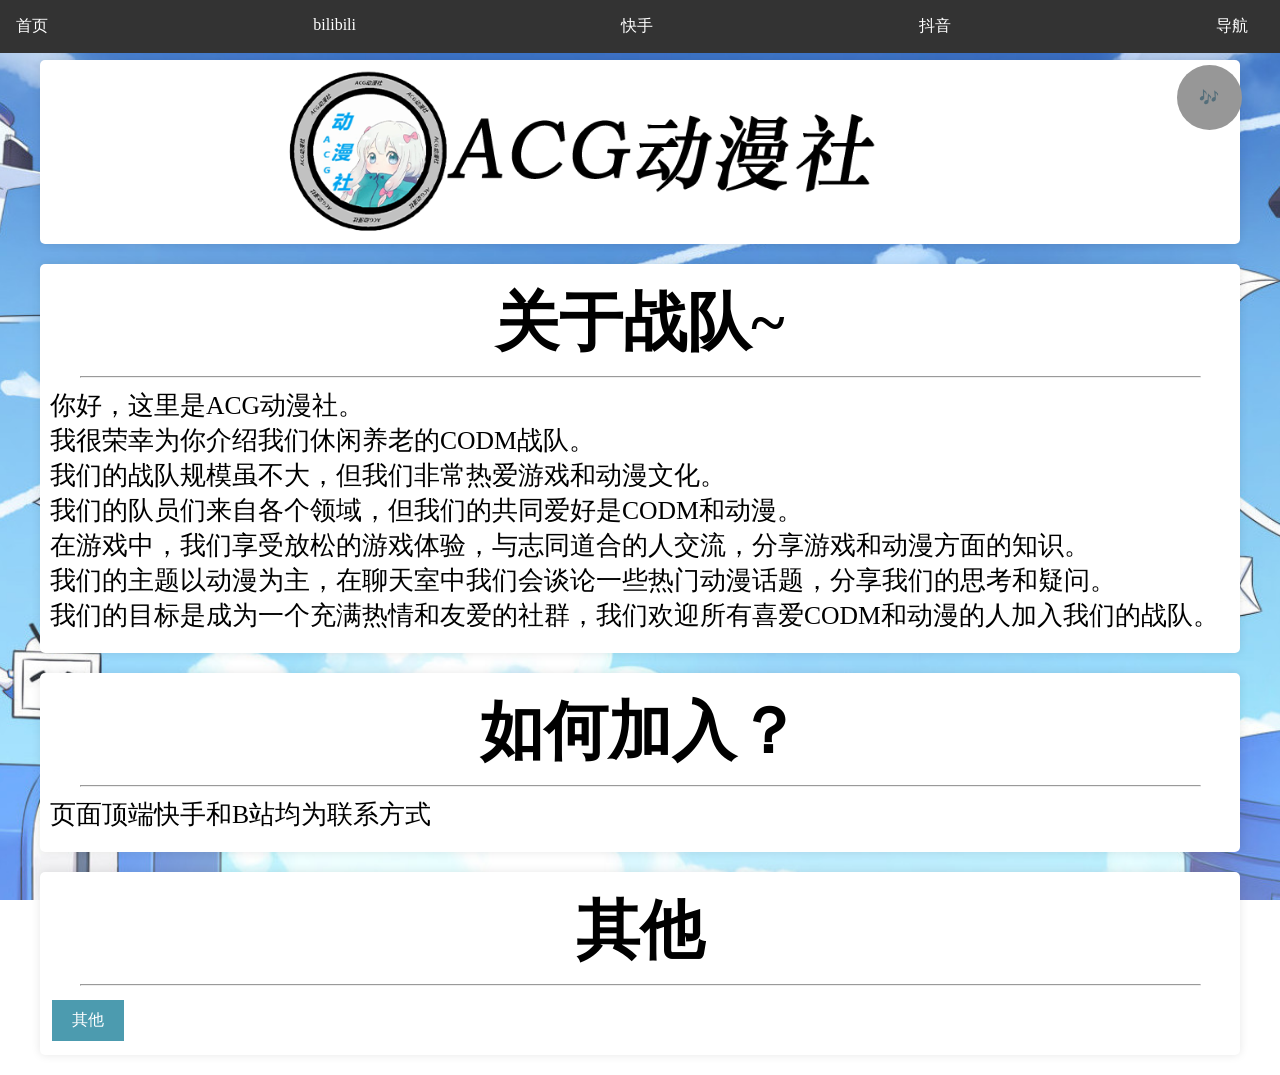
<file: index.html>
<!DOCTYPE html>
<html lang="zh_CN">
<head>
  <meta charset="UTF-8">
  <meta name="viewport" content="width=device-width, initial-scale=1.0">
  <title>ACG动漫社</title>
  <link rel="icon" href="./img/logo.png" type="image/x-icon">
  <link rel="stylesheet" href="./css/style.css">
  <link rel="stylesheet" type="text/css" href="./css/index.css">
  <link rel="stylesheet" type="text/css" href="./other/pop_up_window/css.css">
  <link rel="stylesheet" href="./other/music/music.css">
</head>
<body>
  <header>
    <nav>
      <ul class="ul_header">
        <li class="li_header"><a class="a_header" href="index.html">首页</a></li>
        <li class="li_header"><a class="a_header" href="https://space.bilibili.com/495772936" target="_blank">bilibili</a></li>
        <li class="li_header"><a class="a_header" href="https://www.kuaishou.com/profile/3xtqiscqguxni3u" target="_blank">快手</a></li>
        <li class="li_header"><a class="a_header" href="https://www.douyin.com/user/MS4wLjABAAAAttY0PF1RerO_XG0PzotiKSjWN9Bv0dKQdZMSFmAQVsM">抖音</a></li>
        <li class="li_header"><a class="a_header" href="wangzhan.html">导航</a></li>
      </ul>
    </nav>
  </header>
  <div class="box">
    <div>
        <img class="logo_title" src="./img/title.png">
    </div>
  </div>
  <div class="box">
    <h2>关于战队~</h2>
    <hr>
    <p class="p">
        你好，这里是ACG动漫社。<br>
        我很荣幸为你介绍我们休闲养老的CODM战队。<br>
        我们的战队规模虽不大，但我们非常热爱游戏和动漫文化。<br>
        我们的队员们来自各个领域，但我们的共同爱好是CODM和动漫。<br>
        在游戏中，我们享受放松的游戏体验，与志同道合的人交流，分享游戏和动漫方面的知识。<br>
        我们的主题以动漫为主，在聊天室中我们会谈论一些热门动漫话题，分享我们的思考和疑问。<br>
        我们的目标是成为一个充满热情和友爱的社群，我们欢迎所有喜爱CODM和动漫的人加入我们的战队。
    </p>
    </div>
  <div class="box">
    <h2>如何加入？</h2>
    <hr>
    <p class="p">
        页面顶端快手和B站均为联系方式
    </p>
  </div>
  <div class="box">
    <h2>其他</h2>
    <hr>
    <button class="quote_button" onclick="showPopup()">其他</button>
  </div>
  <div id="overlay">
    <div class="popup">
      <p class="popup_title">提示</p>
      <p class="popup_content">查看其他部分</p>
      <div class="popup_btn">
        <a href="./quote.html"><button class="cancelBtn">前往</button></a>
        <button class="confirmBtn" onclick="hidePopup()">取消</button>
      </div>
    </div>
  </div>
  <audio id="music" src="" loop></audio>
  <button id="music_button">🎶</button>
  <script src="./other/pop_up_window/js.js"></script>
  <script src="./other/music/music.js"></script>
</body>
</html>
</file>
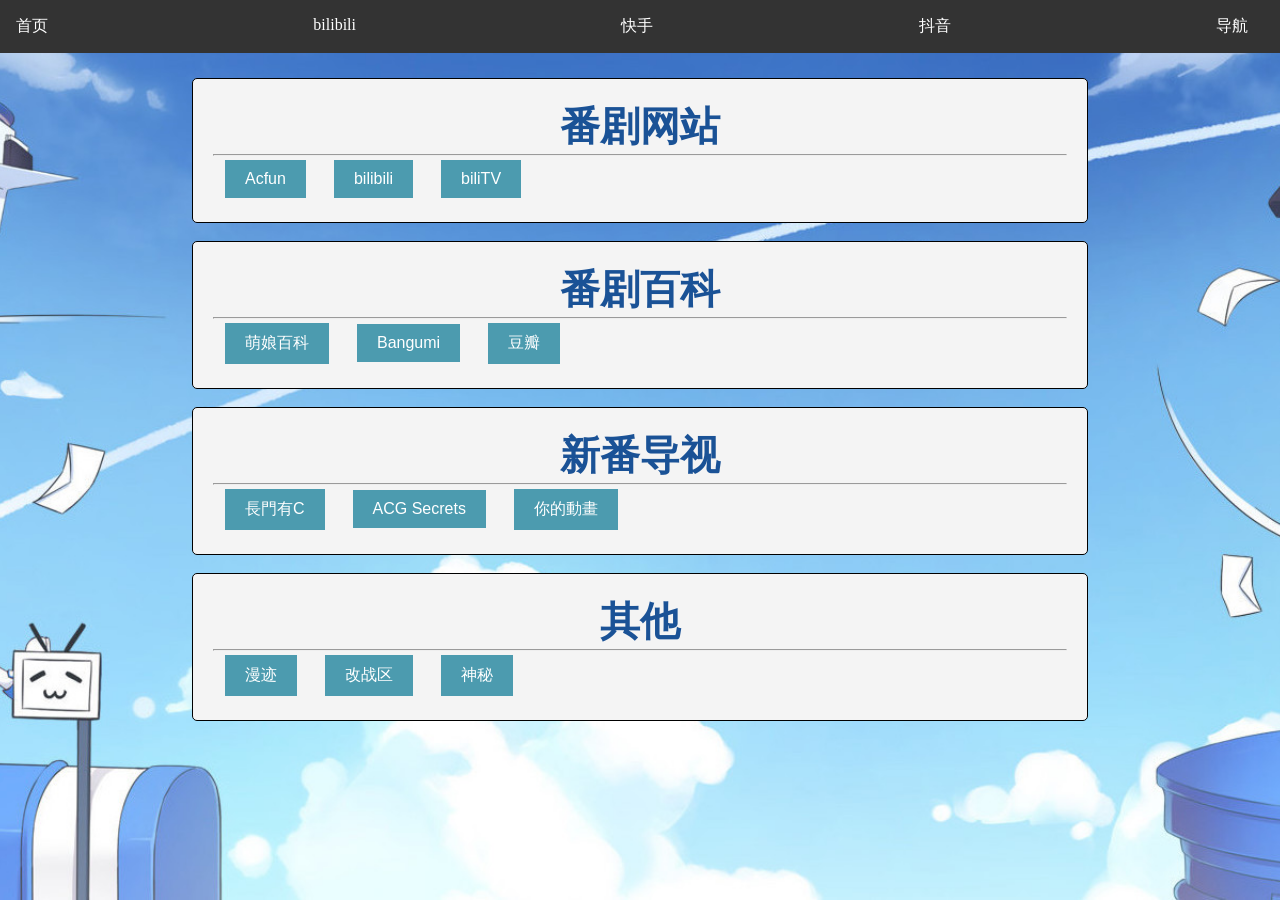
<file: wangzhan.html>
<!DOCTYPE html>  
<html>  
<head>  
  <title>网站导航</title>  
  <link rel="stylesheet" type="text/css" href="./css/wangzhan.css">  
  <link rel="stylesheet" href="./css/style.css">
</head>  
<body>  
  <header>
    <nav>
      <ul class="ul_header">
        <li class="li_header"><a class="a_header" href="index.html">首页</a></li>
        <li class="li_header"><a class="a_header" href="https://space.bilibili.com/495772936" target="_blank">bilibili</a></li>
        <li class="li_header"><a class="a_header" href="https://www.kuaishou.com/profile/3xtqiscqguxni3u" target="_blank">快手</a></li>
        <li class="li_header"><a class="a_header" href="https://www.douyin.com/user/MS4wLjABAAAAttY0PF1RerO_XG0PzotiKSjWN9Bv0dKQdZMSFmAQVsM">抖音</a></li>
        <li class="li_header"><a class="a_header" href="wangzhan.html">导航</a></li>
      </ul>
    </nav>
  </header>
  <br>
    <div class="container">  
    <nav class=".wangzhan"> 
      <p class="title">番剧网站</p>
      <hr> 
        <ul class="url_button">  
            <li><a href="https://www.acfun.com/"><button class="myButton">Acfun</button></a></li>  
            <li><a href="https://bilibili.com/"><button class="myButton">bilibili</button></a></li>  
            <li><a href="https://bilibili.tv/"><button class="myButton">biliTV</button></a></li>  
        </ul>  
    </nav>  
    </div> 
    <br>
  <div class="container">  
    <nav class=".wangzhan">  
      <p class="title">番剧百科</p>
      <hr> 
      <ul  class="url_button">  
        <li><a href="https://zh.moegirl.org.cn/Mainpage"><button class="myButton">萌娘百科</button></a></li>  
        <li><a href="https://bgm.tv/"><button class="myButton">Bangumi</button></a></li>  
        <li><a href="https://www.douban.com/"><button class="myButton">豆瓣</button></a></li>  
      </ul>  
    </nav>  
  </div>  
  <br>
  <div class="container">  
    <nav class=".wangzhan"> 
      <p class="title">新番导视</p>
      <hr> 
      <ul class="url_button">  
        <li><a href="https://yuc.wiki/"><button class="myButton">長門有C</button></a></li>  
        <li><a href="https://acgsecrets.hk/"><button class="myButton">ACG Secrets</button></a></li>  
        <li><a href="https://youranimes.tw/"><button class="myButton">你的動畫</button></a></li>  
      </ul>  
    </nav>  
  </div>  
  <br>
  <div class="container">  
    <nav class=".wangzhan">
      <p class="title">其他</p>
      <hr>   
      <ul class="url_button">  
        <li><a href="https://www.bilibili.com/read/cv16436483"><button class="myButton">漫迹</button></a></li>  
        <li><a href="https://www.bilibili.com/read/cv20996204"><button class="myButton">改战区</button></a></li>   
        <li><a href="./other/codmgo/index.html"><button class="myButton">神秘</button></a></li>  
      </ul>  
    </nav>  
  </div>  
</body>  
</html>
</file>
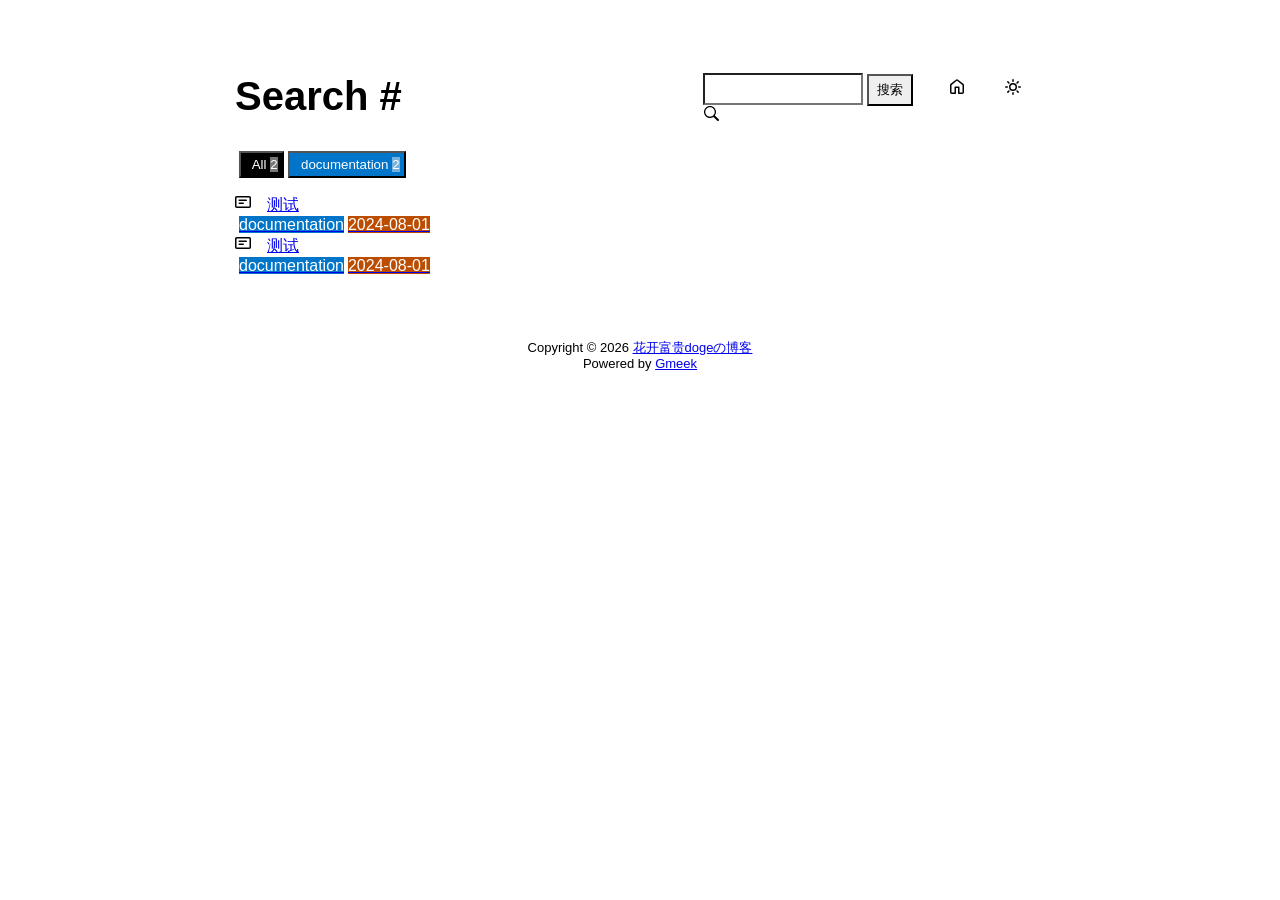
<file: docs/tag.html>
<!DOCTYPE html>
<html data-color-mode="light" data-dark-theme="dark" data-light-theme="light" lang="zh-CN">
<head>
    <meta content="text/html; charset=utf-8" http-equiv="content-type" />
    <meta name="viewport" content="width=device-width,initial-scale=1.0">
    <meta http-equiv="X-UA-Compatible" content="IE=edge">
    <link href='https://mirrors.sustech.edu.cn/cdnjs/ajax/libs/Primer/21.0.7/primer.css' rel='stylesheet' />
    
    <link rel="icon" href="https://avatars.githubusercontent.com/u/126623878?v=4"><script>
        let theme = localStorage.getItem("meek_theme") || "light";
        document.documentElement.setAttribute("data-color-mode", theme);
    </script>
<meta name="description" content="花开富贵dogeの博客 search page">
<title>花开富贵dogeの博客 - Tag</title>

</head>
<style>
body{box-sizing: border-box;min-width: 200px;max-width: 900px;margin: 20px auto;padding: 45px;font-size: 16px;font-family: sans-serif;line-height: 1.25;}
#header{display:flex;padding-bottom:8px;border-bottom: 1px solid var(--borderColor-muted, var(--color-border-muted));margin-bottom: 16px;}
#footer {margin-top:64px; text-align: center;font-size: small;}

</style>

<style>
.tagTitle{margin:auto 0;font-size:40px;font-weight:bold;overflow:hidden;white-space:nowrap;text-overflow:ellipsis;}
.title-right{display:flex;margin:auto 0 0 auto;}
.title-right .circle{padding: 14px 16px;margin-right:8px;}

.subnav-search{width:222px;margin-top:8px;margin-right:8px;}
.subnav-search-input{width:160px;border-top-right-radius:0px;border-bottom-right-radius:0px;}
.subnav-search button{padding:5px 8px;border-top-left-radius:0px;border-bottom-left-radius:0px;}

.SideNav-icon{margin-right:16px}
.Label{color: #fff;margin-left:4px;}
#taglabel .Label {margin-bottom:8px;}
.Counter{color:#fff;background-color:rgba(234, 238, 242, 0.5)}

.genTime{float: right;}
.d-flex{min-width:0;}
.listTitle{overflow:hidden;white-space:nowrap;text-overflow: ellipsis;max-width: 100%;}
.listLabels{white-space:nowrap;}

@media (max-width: 600px) {
    body { padding: 8px;}
    .tagTitle{display:none;}
    .LabelTime{display:none;}
}
</style>


<body>
    <div id="header">
<span class="tagTitle"><span>Loading</span><span class="AnimatedEllipsis"></span></span>
<div class="title-right">
    <div class="subnav-search">
        <input type="search" class="form-control subnav-search-input float-left" aria-label="Search site" value="" style="height:32px;">
        <button class="btn float-left" type="submit" onclick="javascript:searchShow()">搜索</button>
        <svg class="subnav-search-icon octicon octicon-search" width="16" height="16" viewBox="0 0 16 16" aria-hidden="true">
            <path id="searchSVG" fill-rule="evenodd"></path>
        </svg>
    </div>
    <a href="https://HuaKaiFuGuidoge.github.io" id="buttonHome" class="btn btn-invisible circle" title="首页">
        <svg class="octicon" width="16" height="16">
            <path id="pathHome" fill-rule="evenodd"></path>
        </svg>
    </a>
    <a class="btn btn-invisible circle" onclick="modeSwitch()" title="切换主题">
        <svg class="octicon" width="16" height="16" >
            <path id="themeSwitch" fill-rule="evenodd"></path>
        </svg>
    </a>
</div>
</div>
    <div id="content">
<div id="taglabel" style="margin-bottom:8px;"></div>
<nav class="SideNav"></nav>
<div class="notFind" style="display:none;font-size:24px;margin:8px;">Not Find</div>
</div>
    <div id="footer"><div id="footer1">Copyright © <span id="copyrightYear"></span> <a href="https://HuaKaiFuGuidoge.github.io">花开富贵dogeの博客</a></div>
<div id="footer2">
    <span id="runday"></span><span>Powered by <a href="https://meekdai.com/Gmeek.html" target="_blank">Gmeek</a></span>
</div>

<script>
var now=new Date();
document.getElementById("copyrightYear").innerHTML=now.getFullYear();

if(""!=""){
    var startSite=new Date("");
    var diff=now.getTime()-startSite.getTime();
    var diffDay=Math.floor(diff/(1000*60*60*24));
    document.getElementById("runday").innerHTML="网站运行"+diffDay+"天"+" • ";
}
</script></div>
</body>
<script>
var IconList={'sun': 'M8 10.5a2.5 2.5 0 100-5 2.5 2.5 0 000 5zM8 12a4 4 0 100-8 4 4 0 000 8zM8 0a.75.75 0 01.75.75v1.5a.75.75 0 01-1.5 0V.75A.75.75 0 018 0zm0 13a.75.75 0 01.75.75v1.5a.75.75 0 01-1.5 0v-1.5A.75.75 0 018 13zM2.343 2.343a.75.75 0 011.061 0l1.06 1.061a.75.75 0 01-1.06 1.06l-1.06-1.06a.75.75 0 010-1.06zm9.193 9.193a.75.75 0 011.06 0l1.061 1.06a.75.75 0 01-1.06 1.061l-1.061-1.06a.75.75 0 010-1.061zM16 8a.75.75 0 01-.75.75h-1.5a.75.75 0 010-1.5h1.5A.75.75 0 0116 8zM3 8a.75.75 0 01-.75.75H.75a.75.75 0 010-1.5h1.5A.75.75 0 013 8zm10.657-5.657a.75.75 0 010 1.061l-1.061 1.06a.75.75 0 11-1.06-1.06l1.06-1.06a.75.75 0 011.06 0zm-9.193 9.193a.75.75 0 010 1.06l-1.06 1.061a.75.75 0 11-1.061-1.06l1.06-1.061a.75.75 0 011.061 0z', 'moon': 'M9.598 1.591a.75.75 0 01.785-.175 7 7 0 11-8.967 8.967.75.75 0 01.961-.96 5.5 5.5 0 007.046-7.046.75.75 0 01.175-.786zm1.616 1.945a7 7 0 01-7.678 7.678 5.5 5.5 0 107.678-7.678z', 'sync': 'M1.705 8.005a.75.75 0 0 1 .834.656 5.5 5.5 0 0 0 9.592 2.97l-1.204-1.204a.25.25 0 0 1 .177-.427h3.646a.25.25 0 0 1 .25.25v3.646a.25.25 0 0 1-.427.177l-1.38-1.38A7.002 7.002 0 0 1 1.05 8.84a.75.75 0 0 1 .656-.834ZM8 2.5a5.487 5.487 0 0 0-4.131 1.869l1.204 1.204A.25.25 0 0 1 4.896 6H1.25A.25.25 0 0 1 1 5.75V2.104a.25.25 0 0 1 .427-.177l1.38 1.38A7.002 7.002 0 0 1 14.95 7.16a.75.75 0 0 1-1.49.178A5.5 5.5 0 0 0 8 2.5Z', 'home': 'M6.906.664a1.749 1.749 0 0 1 2.187 0l5.25 4.2c.415.332.657.835.657 1.367v7.019A1.75 1.75 0 0 1 13.25 15h-3.5a.75.75 0 0 1-.75-.75V9H7v5.25a.75.75 0 0 1-.75.75h-3.5A1.75 1.75 0 0 1 1 13.25V6.23c0-.531.242-1.034.657-1.366l5.25-4.2Zm1.25 1.171a.25.25 0 0 0-.312 0l-5.25 4.2a.25.25 0 0 0-.094.196v7.019c0 .138.112.25.25.25H5.5V8.25a.75.75 0 0 1 .75-.75h3.5a.75.75 0 0 1 .75.75v5.25h2.75a.25.25 0 0 0 .25-.25V6.23a.25.25 0 0 0-.094-.195Z', 'search': 'M15.7 13.3l-3.81-3.83A5.93 5.93 0 0 0 13 6c0-3.31-2.69-6-6-6S1 2.69 1 6s2.69 6 6 6c1.3 0 2.48-.41 3.47-1.11l3.83 3.81c.19.2.45.3.7.3.25 0 .52-.09.7-.3a.996.996 0 0 0 0-1.41v.01zM7 10.7c-2.59 0-4.7-2.11-4.7-4.7 0-2.59 2.11-4.7 4.7-4.7 2.59 0 4.7 2.11 4.7 4.7 0 2.59-2.11 4.7-4.7 4.7z', 'post': 'M0 3.75C0 2.784.784 2 1.75 2h12.5c.966 0 1.75.784 1.75 1.75v8.5A1.75 1.75 0 0 1 14.25 14H1.75A1.75 1.75 0 0 1 0 12.25Zm1.75-.25a.25.25 0 0 0-.25.25v8.5c0 .138.112.25.25.25h12.5a.25.25 0 0 0 .25-.25v-8.5a.25.25 0 0 0-.25-.25ZM3.5 6.25a.75.75 0 0 1 .75-.75h7a.75.75 0 0 1 0 1.5h-7a.75.75 0 0 1-.75-.75Zm.75 2.25h4a.75.75 0 0 1 0 1.5h-4a.75.75 0 0 1 0-1.5Z'};
var utterancesLoad=0;

let themeSettings={
    "dark": ["dark","moon","#00f0ff","dark-blue"],
    "light": ["light","sun","#ff5000","github-light"],
    "auto": ["auto","sync","","preferred-color-scheme"]
};
function changeTheme(mode, icon, color, utheme){
    document.documentElement.setAttribute("data-color-mode",mode);
    document.getElementById("themeSwitch").setAttribute("d",value=IconList[icon]);
    document.getElementById("themeSwitch").parentNode.style.color=color;
    if(utterancesLoad==1){utterancesTheme(utheme);}
}
function modeSwitch(){
    let currentMode=document.documentElement.getAttribute('data-color-mode');
    let newMode = currentMode === "light" ? "dark" : currentMode === "dark" ? "auto" : "light";
    localStorage.setItem("meek_theme", newMode);
    if(themeSettings[newMode]){
        changeTheme(...themeSettings[newMode]);
    }
}
function utterancesTheme(theme){
    const message={type:'set-theme',theme: theme};
    const iframe=document.getElementsByClassName('utterances-frame')[0];
    iframe.contentWindow.postMessage(message,'https://utteranc.es');
}
if(themeSettings[theme]){changeTheme(...themeSettings[theme]);}
console.log("\n %c Gmeek last https://github.com/Meekdai/Gmeek \n","padding:5px 0;background:#02d81d;color:#fff");
</script>

<script>
document.getElementById("pathHome").setAttribute("d",IconList["home"]);
document.getElementById("searchSVG").setAttribute("d",IconList["search"]);

tagList=[];
labelsCount={};
jsonData='';
let requestJson="postList.json"
let request=new XMLHttpRequest();
request.open("GET",requestJson);
request.responseType='text';
request.send();
request.onload=function(){
    jsonData=JSON.parse(request.response);
    console.log(jsonData);
    showList(labelsCount);
    setClassDisplay(decodeURI(window.location.hash.slice(1)));
}

function showList(labelsCount){
    let SideNav=document.getElementsByClassName("SideNav")[0];
    SideNav.classList.add("border");
    let taglabel=document.getElementById("taglabel");

    jsonData['labelColorDict']["All"]="#000";
    labelsCount["All"]=0;
    for (let key in jsonData) {
        if (key !== 'labelColorDict' && Array.isArray(jsonData[key]['labels'])) {
            labelsCount["All"]++;
            for (let label of jsonData[key]['labels']) {
                labelsCount[label] = (labelsCount[label] || 0) + 1;
            }
        }
    }

    let sortedLabelsList = Object.keys(labelsCount).sort((a, b) => labelsCount[b] - labelsCount[a]);
    for (let label of sortedLabelsList) {
        tagList.push(label);
        let showLabels = document.createElement("button");
        showLabels.setAttribute("class", "Label");
        showLabels.setAttribute("style", "background-color:" + jsonData['labelColorDict'][label]+";padding:4px;");
        showLabels.innerHTML="&nbsp;&nbsp;"+label+" ";
        showLabels.setAttribute("onclick", "javascript:updateShowTag('" + label + "');");

        let LabelNum=document.createElement("span");
        LabelNum.setAttribute("class","Counter");
        LabelNum.innerHTML=labelsCount[label];
        showLabels.appendChild(LabelNum);
        taglabel.appendChild(showLabels);
    }

    for(i in jsonData){
        if(i!='labelColorDict'){
            let div=document.createElement("div");
            div.setAttribute("class","lists "+jsonData[i]['labels'].join(" "));
            let item=document.createElement("a");
            item.setAttribute("class","SideNav-item d-flex flex-items-center flex-justify-between");
            item.setAttribute("href",jsonData[i]['postUrl']);

            let center=document.createElement("div");
            center.setAttribute("class","d-flex flex-items-center");

            svg=document.createElementNS('http://www.w3.org/2000/svg','svg');
            path=document.createElementNS("http://www.w3.org/2000/svg","path"); 
            span=document.createElement("span");
            svg.setAttributeNS(null,"class","SideNav-icon octicon");
            svg.setAttributeNS(null,"style","width:16px;height:16px");
            path.setAttributeNS(null, "d", IconList["post"]);
            svg.appendChild(path);

            let title=document.createElement("span");
            title.setAttribute("class","listTitle");
            title.innerHTML=jsonData[i]['postTitle'];
            center.appendChild(svg);
            center.appendChild(title);

            let listLabels=document.createElement("div");
            listLabels.setAttribute("class","listLabels");
            
            for(label of jsonData[i]['labels']){
                let LabelName=document.createElement("span");
                LabelName.setAttribute("class","Label LabelName");
                LabelName.setAttribute("style","background-color:"+jsonData['labelColorDict'][label]);
                LabelName.innerHTML=label;
                listLabels.appendChild(LabelName);
            }
            let LabelTime=document.createElement("span");
            LabelTime.setAttribute("class","Label LabelTime");
            LabelTime.setAttribute("style","background-color:"+jsonData[i]['dateLabelColor']);
            LabelTime.innerHTML=jsonData[i]['createdDate'];
            listLabels.appendChild(LabelTime);

            item.appendChild(center);
            item.appendChild(listLabels);
            div.appendChild(item);
            SideNav.appendChild(div);
        }
    }
}

function updateShowTag(label){
    if(window.location.hash.slice(1)!=encodeURI(label)){
        window.location.hash="#"+(label);
        setClassDisplay(label);
    }
}

function setClassDisplay(label){
    let lists = document.getElementsByClassName("lists");
    let tagTitle = document.getElementsByClassName("tagTitle")[0];
    tagTitle.innerHTML="Tag #"+label;
    document.title=label+" - 花开富贵dogeの博客";
    document.getElementsByClassName("subnav-search-input")[0].value='';
    if(label=="All"){
        for(let i = 0; i < lists.length; i++){lists[i].style.display='block';}
        document.getElementsByClassName("notFind")[0].style.display='none';
    }
    else if(tagList.indexOf(label)!=-1){
        for(let i = 0; i < lists.length; i++){
            lists[i].style.display='none';
        }

        let labels = document.getElementsByClassName(label);
        for(let i = 0; i < labels.length; i++){
            labels[i].style.display='block';
        }
        document.getElementsByClassName("notFind")[0].style.display='none';
    }
    else{
        document.getElementsByClassName("subnav-search-input")[0].value=label;
        searchShow();
    }
}

function searchShow(){
    let lists = document.getElementsByClassName("lists");
    let tagTitle = document.getElementsByClassName("tagTitle")[0];
    let searchInput = document.getElementsByClassName("subnav-search-input")[0].value;
    tagTitle.innerHTML="Search #"+searchInput;
    if(searchInput==''){document.title="Search - 花开富贵dogeの博客";}
    else{document.title=searchInput+" - 花开富贵dogeの博客";}
    let a=0;
    window.location.hash="#"+(searchInput);
    for(let i = 0; i < lists.length; i++){
        if(lists[i].childNodes[0].childNodes[0].childNodes[1].innerHTML.toUpperCase().indexOf(searchInput.toUpperCase())==-1){lists[i].style.display='none';}
        else{lists[i].style.display='block';a=a+1;}
    }
    if(a==0){
        let notFind=document.getElementsByClassName("notFind")[0];
        notFind.style.display='block';
        notFind.innerHTML='Not Find "'+searchInput+'"';
    }
    else{document.getElementsByClassName("notFind")[0].style.display='none';}
}

</script>

</html>
</file>
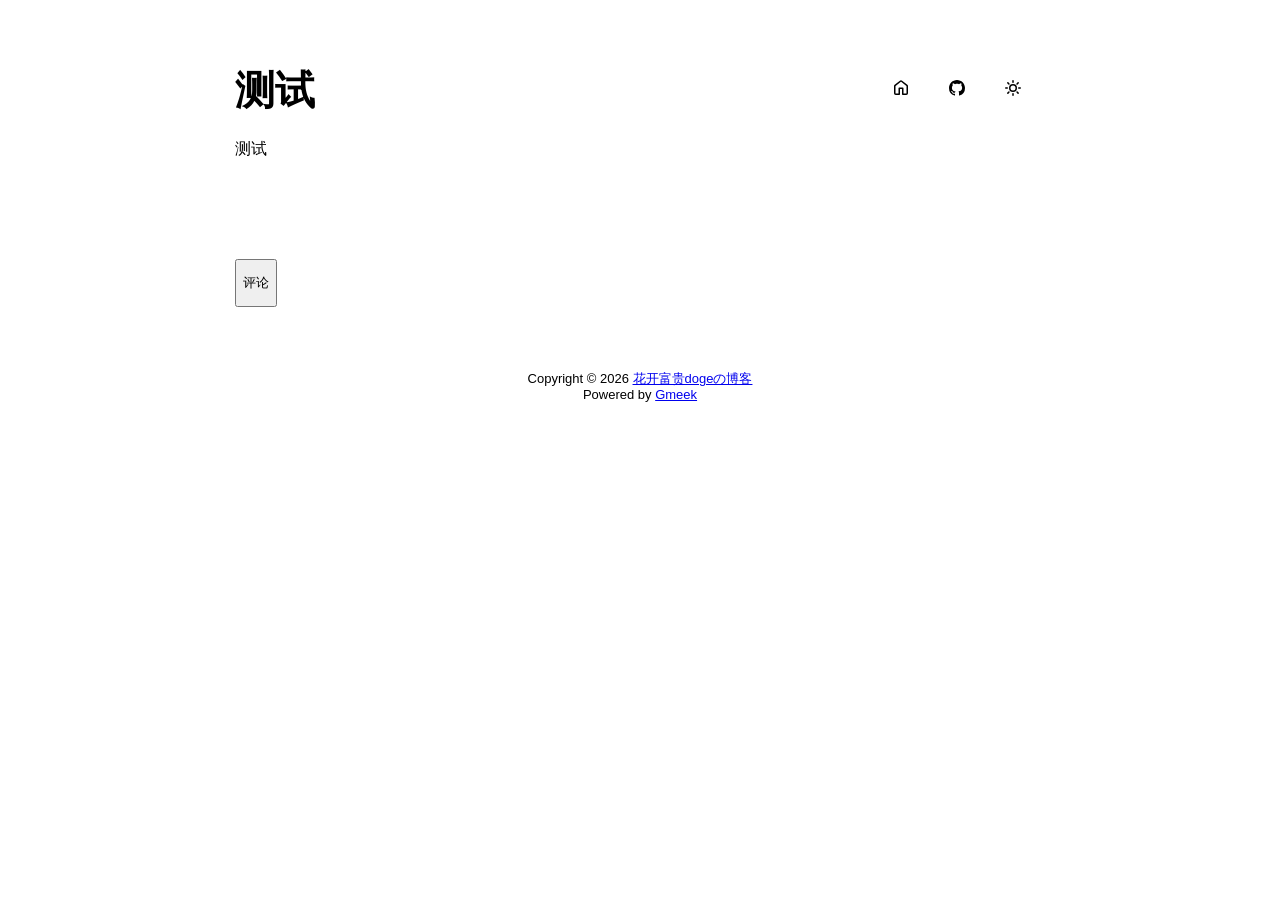
<file: docs/post/ce-shi.html>
<!DOCTYPE html>
<html data-color-mode="light" data-dark-theme="dark" data-light-theme="light" lang="zh-CN">
<head>
    <meta content="text/html; charset=utf-8" http-equiv="content-type" />
    <meta name="viewport" content="width=device-width,initial-scale=1.0">
    <meta http-equiv="X-UA-Compatible" content="IE=edge">
    <link href='https://mirrors.sustech.edu.cn/cdnjs/ajax/libs/Primer/21.0.7/primer.css' rel='stylesheet' />
    
    <link rel="icon" href="https://avatars.githubusercontent.com/u/126623878?v=4"><script>
        let theme = localStorage.getItem("meek_theme") || "light";
        document.documentElement.setAttribute("data-color-mode", theme);
    </script>
<meta name="description" content="测试。">
<meta property="og:title" content="测试">
<meta property="og:description" content="测试。">
<meta property="og:type" content="article">
<meta property="og:url" content="https://HuaKaiFuGuidoge.github.io/post/ce-shi.html">
<meta property="og:image" content="https://avatars.githubusercontent.com/u/126623878?v=4">
<title>测试</title>



</head>
<style>
body{box-sizing: border-box;min-width: 200px;max-width: 900px;margin: 20px auto;padding: 45px;font-size: 16px;font-family: sans-serif;line-height: 1.25;}
#header{display:flex;padding-bottom:8px;border-bottom: 1px solid var(--borderColor-muted, var(--color-border-muted));margin-bottom: 16px;}
#footer {margin-top:64px; text-align: center;font-size: small;}

</style>

<style>
.postTitle{margin: auto 0;font-size:40px;font-weight:bold;}
.title-right{display:flex;margin:auto 0 0 auto;}
.title-right .circle{padding: 14px 16px;margin-right:8px;}
#postBody{border-bottom: 1px solid var(--color-border-default);padding-bottom:36px;}
#postBody hr{height:2px;}
#cmButton{height:48px;margin-top:48px;}
#comments{margin-top:64px;}
.g-emoji{font-size:24px;}
@media (max-width: 600px) {
    body {padding: 8px;}
    .postTitle{font-size:24px;}
}

</style>




<body>
    <div id="header">
<h1 class="postTitle">测试</h1>
<div class="title-right">
    <a href="https://HuaKaiFuGuidoge.github.io" id="buttonHome" class="btn btn-invisible circle" title="首页">
        <svg class="octicon" width="16" height="16">
            <path id="pathHome" fill-rule="evenodd"></path>
        </svg>
    </a>
    
    <a href="https://github.com/HuaKaiFuGuidoge/HuaKaiFuGuidoge.github.io/issues/2" target="_blank" class="btn btn-invisible circle" title="Issue">
        <svg class="octicon" width="16" height="16">
            <path id="pathIssue" fill-rule="evenodd"></path>
        </svg>
    </a>
    

    <a class="btn btn-invisible circle" onclick="modeSwitch();" title="切换主题">
        <svg class="octicon" width="16" height="16" >
            <path id="themeSwitch" fill-rule="evenodd"></path>
        </svg>
    </a>

</div>
</div>
    <div id="content">
<div class="markdown-body" id="postBody"><p>测试</p></div>
<div style="font-size:small;margin-top:8px;float:right;"></div>

<button class="btn btn-block" type="button" onclick="openComments()" id="cmButton">评论</button>
<div class="comments" id="comments"></div>

</div>
    <div id="footer"><div id="footer1">Copyright © <span id="copyrightYear"></span> <a href="https://HuaKaiFuGuidoge.github.io">花开富贵dogeの博客</a></div>
<div id="footer2">
    <span id="runday"></span><span>Powered by <a href="https://meekdai.com/Gmeek.html" target="_blank">Gmeek</a></span>
</div>

<script>
var now=new Date();
document.getElementById("copyrightYear").innerHTML=now.getFullYear();

if(""!=""){
    var startSite=new Date("");
    var diff=now.getTime()-startSite.getTime();
    var diffDay=Math.floor(diff/(1000*60*60*24));
    document.getElementById("runday").innerHTML="网站运行"+diffDay+"天"+" • ";
}
</script></div>
</body>
<script>
var IconList={'sun': 'M8 10.5a2.5 2.5 0 100-5 2.5 2.5 0 000 5zM8 12a4 4 0 100-8 4 4 0 000 8zM8 0a.75.75 0 01.75.75v1.5a.75.75 0 01-1.5 0V.75A.75.75 0 018 0zm0 13a.75.75 0 01.75.75v1.5a.75.75 0 01-1.5 0v-1.5A.75.75 0 018 13zM2.343 2.343a.75.75 0 011.061 0l1.06 1.061a.75.75 0 01-1.06 1.06l-1.06-1.06a.75.75 0 010-1.06zm9.193 9.193a.75.75 0 011.06 0l1.061 1.06a.75.75 0 01-1.06 1.061l-1.061-1.06a.75.75 0 010-1.061zM16 8a.75.75 0 01-.75.75h-1.5a.75.75 0 010-1.5h1.5A.75.75 0 0116 8zM3 8a.75.75 0 01-.75.75H.75a.75.75 0 010-1.5h1.5A.75.75 0 013 8zm10.657-5.657a.75.75 0 010 1.061l-1.061 1.06a.75.75 0 11-1.06-1.06l1.06-1.06a.75.75 0 011.06 0zm-9.193 9.193a.75.75 0 010 1.06l-1.06 1.061a.75.75 0 11-1.061-1.06l1.06-1.061a.75.75 0 011.061 0z', 'moon': 'M9.598 1.591a.75.75 0 01.785-.175 7 7 0 11-8.967 8.967.75.75 0 01.961-.96 5.5 5.5 0 007.046-7.046.75.75 0 01.175-.786zm1.616 1.945a7 7 0 01-7.678 7.678 5.5 5.5 0 107.678-7.678z', 'sync': 'M1.705 8.005a.75.75 0 0 1 .834.656 5.5 5.5 0 0 0 9.592 2.97l-1.204-1.204a.25.25 0 0 1 .177-.427h3.646a.25.25 0 0 1 .25.25v3.646a.25.25 0 0 1-.427.177l-1.38-1.38A7.002 7.002 0 0 1 1.05 8.84a.75.75 0 0 1 .656-.834ZM8 2.5a5.487 5.487 0 0 0-4.131 1.869l1.204 1.204A.25.25 0 0 1 4.896 6H1.25A.25.25 0 0 1 1 5.75V2.104a.25.25 0 0 1 .427-.177l1.38 1.38A7.002 7.002 0 0 1 14.95 7.16a.75.75 0 0 1-1.49.178A5.5 5.5 0 0 0 8 2.5Z', 'home': 'M6.906.664a1.749 1.749 0 0 1 2.187 0l5.25 4.2c.415.332.657.835.657 1.367v7.019A1.75 1.75 0 0 1 13.25 15h-3.5a.75.75 0 0 1-.75-.75V9H7v5.25a.75.75 0 0 1-.75.75h-3.5A1.75 1.75 0 0 1 1 13.25V6.23c0-.531.242-1.034.657-1.366l5.25-4.2Zm1.25 1.171a.25.25 0 0 0-.312 0l-5.25 4.2a.25.25 0 0 0-.094.196v7.019c0 .138.112.25.25.25H5.5V8.25a.75.75 0 0 1 .75-.75h3.5a.75.75 0 0 1 .75.75v5.25h2.75a.25.25 0 0 0 .25-.25V6.23a.25.25 0 0 0-.094-.195Z', 'github': 'M8 0c4.42 0 8 3.58 8 8a8.013 8.013 0 0 1-5.45 7.59c-.4.08-.55-.17-.55-.38 0-.27.01-1.13.01-2.2 0-.75-.25-1.23-.54-1.48 1.78-.2 3.65-.88 3.65-3.95 0-.88-.31-1.59-.82-2.15.08-.2.36-1.02-.08-2.12 0 0-.67-.22-2.2.82-.64-.18-1.32-.27-2-.27-.68 0-1.36.09-2 .27-1.53-1.03-2.2-.82-2.2-.82-.44 1.1-.16 1.92-.08 2.12-.51.56-.82 1.28-.82 2.15 0 3.06 1.86 3.75 3.64 3.95-.23.2-.44.55-.51 1.07-.46.21-1.61.55-2.33-.66-.15-.24-.6-.83-1.23-.82-.67.01-.27.38.01.53.34.19.73.9.82 1.13.16.45.68 1.31 2.69.94 0 .67.01 1.3.01 1.49 0 .21-.15.45-.55.38A7.995 7.995 0 0 1 0 8c0-4.42 3.58-8 8-8Z'};
var utterancesLoad=0;

let themeSettings={
    "dark": ["dark","moon","#00f0ff","dark-blue"],
    "light": ["light","sun","#ff5000","github-light"],
    "auto": ["auto","sync","","preferred-color-scheme"]
};
function changeTheme(mode, icon, color, utheme){
    document.documentElement.setAttribute("data-color-mode",mode);
    document.getElementById("themeSwitch").setAttribute("d",value=IconList[icon]);
    document.getElementById("themeSwitch").parentNode.style.color=color;
    if(utterancesLoad==1){utterancesTheme(utheme);}
}
function modeSwitch(){
    let currentMode=document.documentElement.getAttribute('data-color-mode');
    let newMode = currentMode === "light" ? "dark" : currentMode === "dark" ? "auto" : "light";
    localStorage.setItem("meek_theme", newMode);
    if(themeSettings[newMode]){
        changeTheme(...themeSettings[newMode]);
    }
}
function utterancesTheme(theme){
    const message={type:'set-theme',theme: theme};
    const iframe=document.getElementsByClassName('utterances-frame')[0];
    iframe.contentWindow.postMessage(message,'https://utteranc.es');
}
if(themeSettings[theme]){changeTheme(...themeSettings[theme]);}
console.log("\n %c Gmeek last https://github.com/Meekdai/Gmeek \n","padding:5px 0;background:#02d81d;color:#fff");
</script>

<script>
document.getElementById("pathHome").setAttribute("d",IconList["home"]);
document.getElementById("pathIssue").setAttribute("d",IconList["github"]);



function openComments(){
    cm=document.getElementById("comments");
    cmButton=document.getElementById("cmButton");
    cmButton.innerHTML="loading";
    span=document.createElement("span");
    span.setAttribute("class","AnimatedEllipsis");
    cmButton.appendChild(span);

    script=document.createElement("script");
    script.setAttribute("src","https://utteranc.es/client.js");
    script.setAttribute("repo","HuaKaiFuGuidoge/HuaKaiFuGuidoge.github.io");
    script.setAttribute("issue-term","title");
    
    if(localStorage.getItem("meek_theme")=="dark"){script.setAttribute("theme","dark-blue");}
    else if(localStorage.getItem("meek_theme")=="light") {script.setAttribute("theme","github-light");}
    else{script.setAttribute("theme","preferred-color-scheme");}
    
    script.setAttribute("crossorigin","anonymous");
    script.setAttribute("async","");
    cm.appendChild(script);

    int=self.setInterval("iFrameLoading()",200);
}

function iFrameLoading(){
    var utterances=document.getElementsByClassName('utterances');
    if(utterances.length==1){
        if(utterances[0].style.height!=""){
            utterancesLoad=1;
            int=window.clearInterval(int);
            document.getElementById("cmButton").style.display="none";
            console.log("utterances Load OK");
        }
    }
}



</script>


</html>
</file>
<file: css/style.css>
body {
  background-image: url('../img/background.jpg');
  background-attachment: fixed;
  background-position: center;
  background-size: cover;
  margin-top: 60px
}
* {
    margin: 0;
    padding: 0;
    box-sizing: border-box;
  }

  header {
    background-color: #333;
    color: #fff;
    padding: 1rem;
    position: fixed;
    width: 100%;
    top: 0;  
    left: 0;
  }
  
  .ul_header {
    list-style: none;
    display: flex;
    justify-content: space-between;
  }
  
  .li_header {
    margin-right: 1rem;
  }
  
  .a_header{
    color: #fff;
    text-decoration: none;
    transition: color 0.3s ease;
  }
  
  .a_header:hover {
    color: #00bfff;
  }
  
  .box {
    max-width: 1200px;
    margin: 2rem auto;
    padding: 2rem;
    background-color: #fff;
    box-shadow: 0 0 10px rgba(0, 0, 0, 0.1);
    border-radius: 10px;
  }
</file>
<file: css/index.css>
.box {
    width: 95%;
    height: 100%;
    color: #000000;
    background: #ffffff;
    padding: 10px;
    border: 10px;
    margin: 20px auto;
    border-radius: 5px;
}

.logo_title {
    display: block; 
    margin-left: 20%;
    margin-right: auto;
    width: 50%;
}

hr {
    width: 95%;
    margin: 10px auto;
    color: rgb(200, 200, 200);
}

h2 {
    font-size: 5vw;
    text-align: center;
    margin: 5px auto;
}

.p {
    font-size: 2vw;
    margin: 10px auto;
}

.quote_button {  
    padding: 10px 20px;  
    background-color: #4c9baf;
    border: none;  
    color: white;   
    text-decoration: none;  
    display: inline-block;  
    font-size: 16px;  
    margin: 4px 2px;  
    transition-duration: 0.4s;  
    cursor: pointer;  
  }
</file>
<file: other/pop_up_window/css.css>
/* 遮罩层 */  
#overlay {  
  position: fixed;  
  left: 0%;  
  top: 0%;  
  width: 100%;  
  height: 100%;  
  font-size: 16px;   
  background-color: rgba(0, 0, 0, 0.5);  
  display: none;  
}  
  
/* 弹出框主题 */  
.popup {  
  background-color: #ffffff;  
  max-width: 400px;  
  min-width: 20vw;  
  height: 240px;  
  border-radius: 5px;  
  margin: 10vh auto;  
  text-align: center;  
}  
  
/* 弹出框的标题 */  
.popup_title {  
  font-size: 30px;
  line-height: 100px;  
  border-bottom: solid 1px #cccccc;  
}  
  
/* 弹出框的内容 */  
.popup_content {  
  height: 50px;  
  padding: 15px 20px;  
}  
  
/* 弹出框的按钮栏 */  
.popup_btn {  
  margin: 5% auto; 
}  
  
/* 弹出框的按钮 */  
.popup_btn button {  
  color: #778899;  
  max-width: 45%;
  min-width: 25%;  
  height: 40px;  
  cursor: pointer;  
  border: solid 1px #cccccc;  
  border-radius: 5px;  
  margin: 5px 10px;  
  color: #ffffff;  
  background-color: #337ab7;  
}

/* 在小屏幕下调整样式 */  
@media screen and (max-width: 600px) { 
  .popup { 
    background-color: #ffffff;  
    max-width: 80vw;
    min-width: 40vw;
    height: 240px;
    border-radius: 5px;  
    margin: 20vh auto; 
    text-align: center; 
  }

  .popup_btn {  
    margin: 5% auto; 
  }

  .popup_btn button {  
    color: #778899;  
    min-width: 35%;  
    height: 40px;  
    cursor: pointer;  
    border: solid 1px #cccccc;  
    border-radius: 5px;  
    margin: 5px 10px;  
    color: #ffffff;  
    background-color: #337ab7;  
  }
}
</file>
<file: other/music/music.css>
@keyframes rotation {  
    from {  
      transform: rotate(0deg);  
    }  
    to {  
      transform: rotate(360deg);  
    }  
  }  
    
  .rotate {  
    animation: rotation 5s infinite linear;  
  }  
    
  #music_button {      
      border: none;      
      border-radius: 50%;     
      width: 65px;      
      height: 65px;      
      background-color: #979797;     
      color: white;      
      text-align: center;      
      display: flex;      
      justify-content: center;      
      align-items: center;      
      font-size: 16px;      
      position: fixed;  
      top: 65px;    
      right: 3%;      
      transition: transform 0.5s;     
  }

@media screen and (max-width: 600px){
    #music_button {      
        border: none;      
        border-radius: 50%;     
        width: 65px;      
        height: 65px;      
        background-color: #979797;     
        color: white;      
        text-align: center;      
        display: flex;      
        justify-content: center;      
        align-items: center;      
        font-size: 16px;      
        position: fixed;
        top: 85%;
        right: 3%;      
        transition: transform 0.5s;     
    } 
}
</file>
<file: css/wangzhan.css>
.container {  
  width: 70%;  
  margin: 0 auto;  
  padding: 20px;  
  background-color: #f4f4f4;  
  border: 1px solid #000000;  
  border-radius: 5px;  
}  
  
.wangzhan {  
  text-align: center;  
}  
  
.url_button {  
  list-style-type: none;  
  padding: 0;  
  margin: 0;  
}  
  
.url_button li {  
  display: inline-block;  
  margin: 0 10px;  
}  
  
.url_button li a {  
  text-decoration: none;  
  color: #333;  
}  
  
.myButton {  
  padding: 10px 20px;  
  background-color: #4c9baf; /* Green */  
  border: none;  
  color: white;   
  text-decoration: none;  
  display: inline-block;  
  font-size: 16px;  
  margin: 4px 2px;  
  transition-duration: 0.4s;  
  cursor: pointer;  
}  
  
.myButton:hover {  
  transform: scale(1.1); /* (150% zoom - Note: if the zoom is too large, it will go outside of the viewport) */  
}

.title {
    font-size: 40px;
    font-weight: bold;
    color: rgb(26, 82, 150);
    text-align: center;
}
</file>
